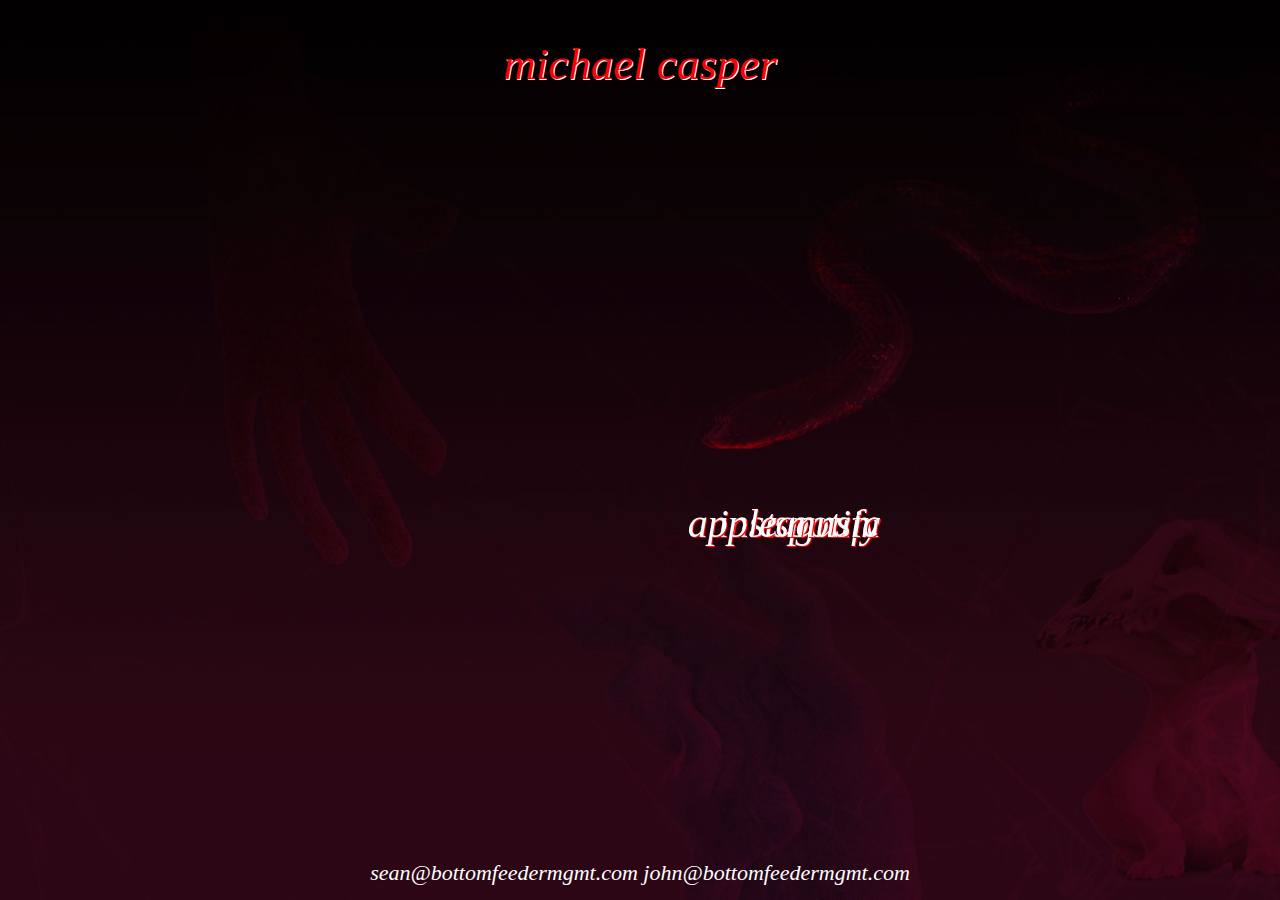
<file: index.html>
<!DOCTYPE html>
<html>
<title>MICHAEL CASPER</title>
<head>
<title>
Michael Casper
</title>
<meta name="viewport" content="width=device-width, initial-scale=1.0">
<link type="text/css" rel="stylesheet" href="style.css"/>
<link rel="shortcut icon" href="cadesix.github.io/favicon.png"/>


</head>
<body>
	<div id="header"> 
		michael casper
	</div>
	
	<div id="email">
		sean@bottomfeedermgmt.com john@bottomfeedermgmt.com
	<div>
	
	
	<div id="spotify" class="animated">	
		<a href="https://open.spotify.com/track/5lG9CvNtE3P72qvdtOmeRl?si=YcUtsxR0SOKYdT5hFkk9ww">spotify</a>
	</div>
	
	<div id="instagram" class="animated">	
		<a href="https://instagram.com/passionatemichael">instagram</a>
	</div>
	
	<div id="applemusic" class="animated">	
		<a href="https://itunes.apple.com/us/album/teenage-apathy/1422135189?i=1422136058">apple music</a>
	</div>
	
	<div id="vid" class="vid">
<iframe width="650" height="549" src="https://www.youtube.com/embed/_jRqWHteay4?autoplay=1" frameborder="0" allow="autoplay; encrypted-media" allowfullscreen></iframe>
</body>

</html>
</file>
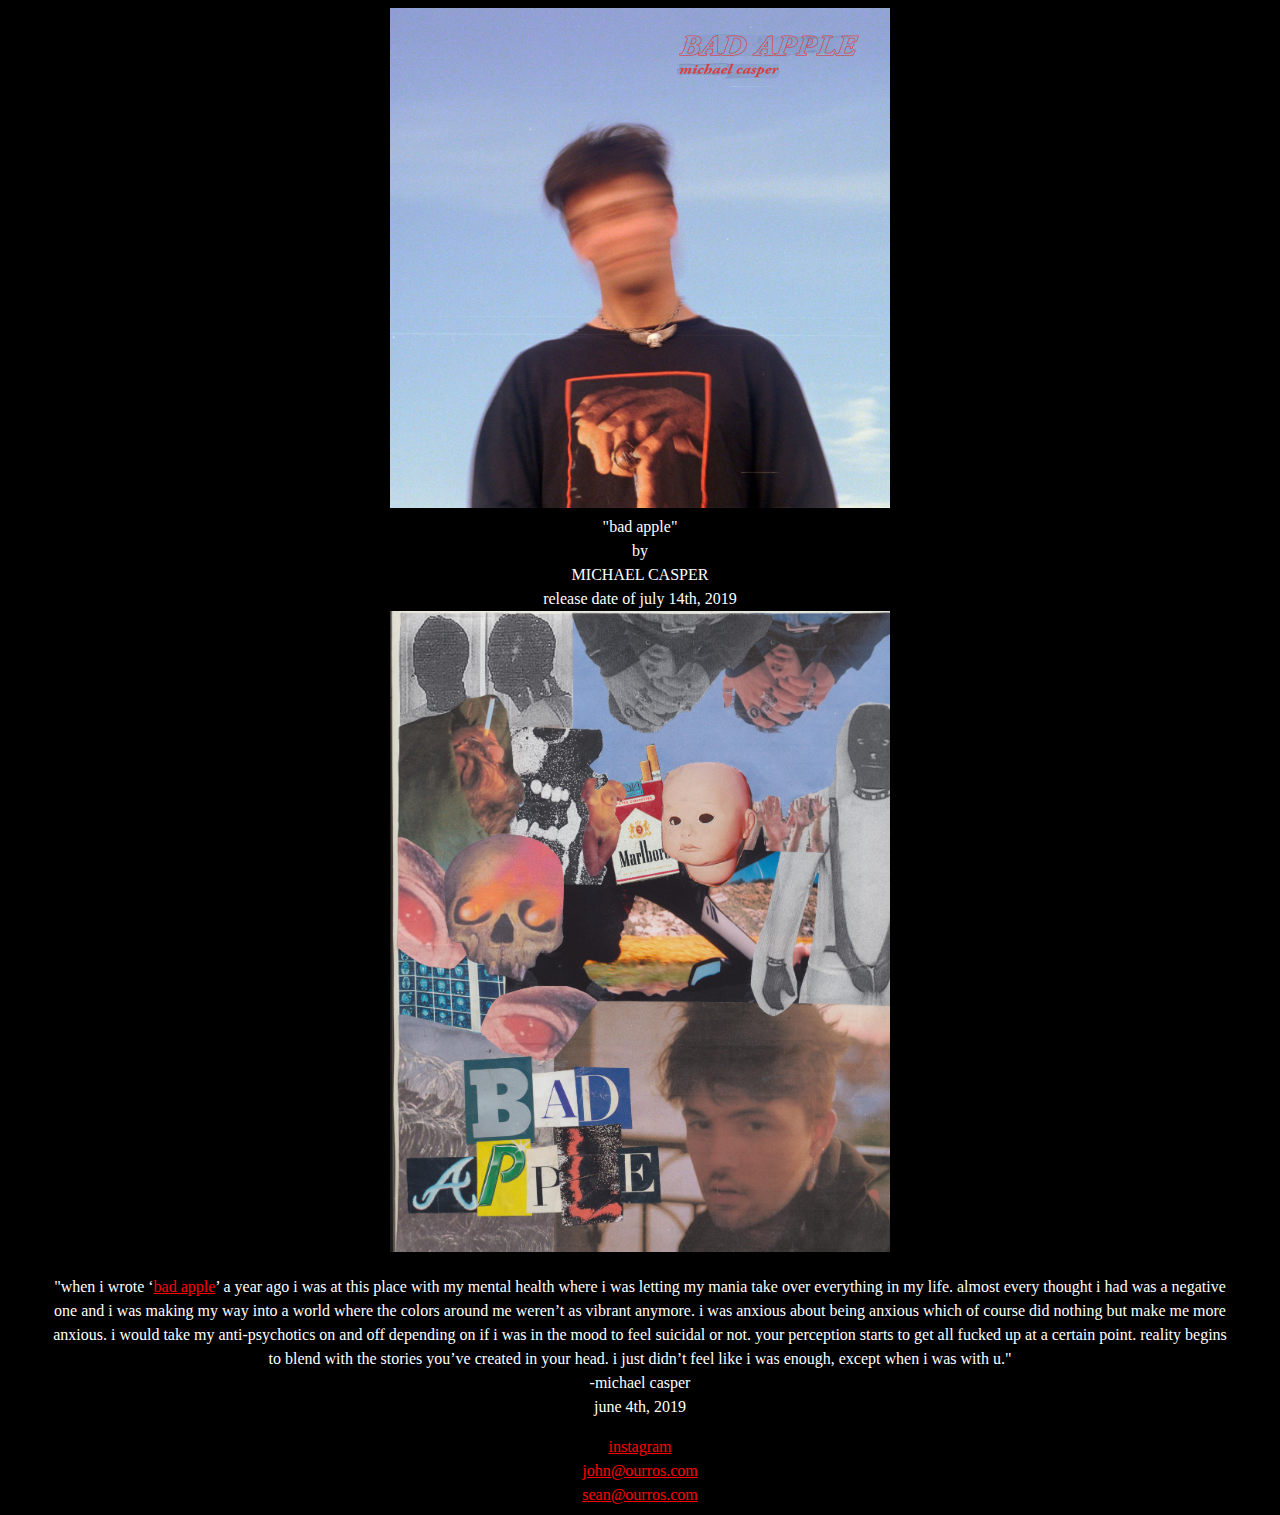
<file: badapple.html>
<!DOCTYPE html>
<head>
<title> Bad Apple
</title>
</head>

<style>
body {
  background-color: black;
  color: white;
  text-align: center;
  margin-left: 50px;
  margin-right: 50px;
}

#head {
line-height: 1.5;
}

a:link {
  color: red;
}

a:hover {
  color: white;
}

a:visited {
  color: red;
}

a:active {
  color: red;
}

</style>

<body>

<div id="head">
<img src="BadAppleCoverFinal.jpeg" width="500" height="500"><br>
"bad apple"<br>
by <br>MICHAEL CASPER<br>
release date of july 14th, 2019<br>

<img src="collage.JPG" width="500">

<p>
"when i wrote ‘<a href="https://soundcloud.com/michaelxcasper/bad-apple/s-w2tNz">bad apple</a>’ a year ago i was at this place with my mental health
where i was letting my mania take over everything in my life.
almost every thought i had was a negative one and i was making my way into a world
where the colors around me weren’t as vibrant anymore. i was anxious about being
anxious which of course did nothing but make me more anxious.
i would take my anti-psychotics on and off depending on if i was in the mood to
feel suicidal or not. your perception starts to get all fucked up at a certain point.
reality begins to blend with the stories you’ve created in your head.
i just didn’t feel like i was enough, except when i was with u."<br>
-michael casper<br>
june 4th, 2019
</p>
<a href="http://instagram.com/passionatemichael">instagram</a><br>
<a href="mailto:john@ourros.com">john@ourros.com</a><br>
<a href="mailto:sean@ourros.com">sean@ourros.com</a>
</div>



</body>
</file>
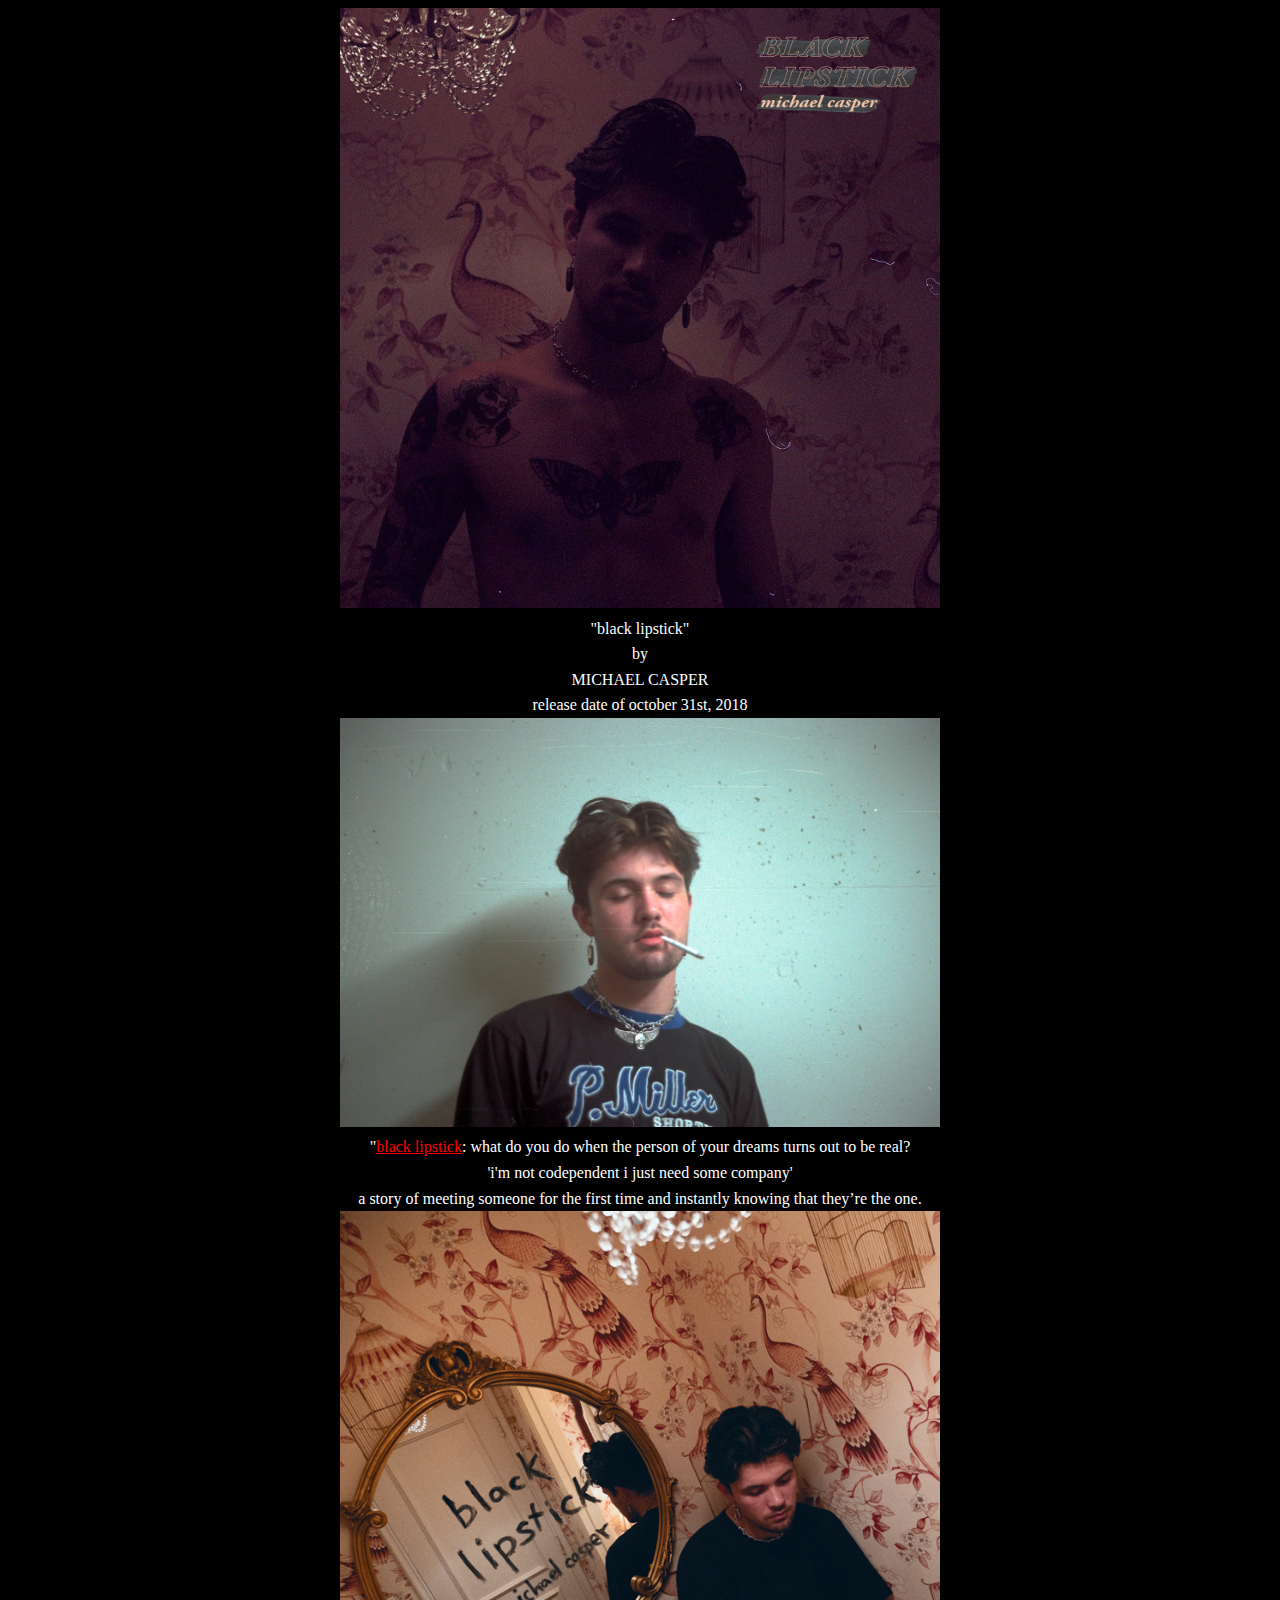
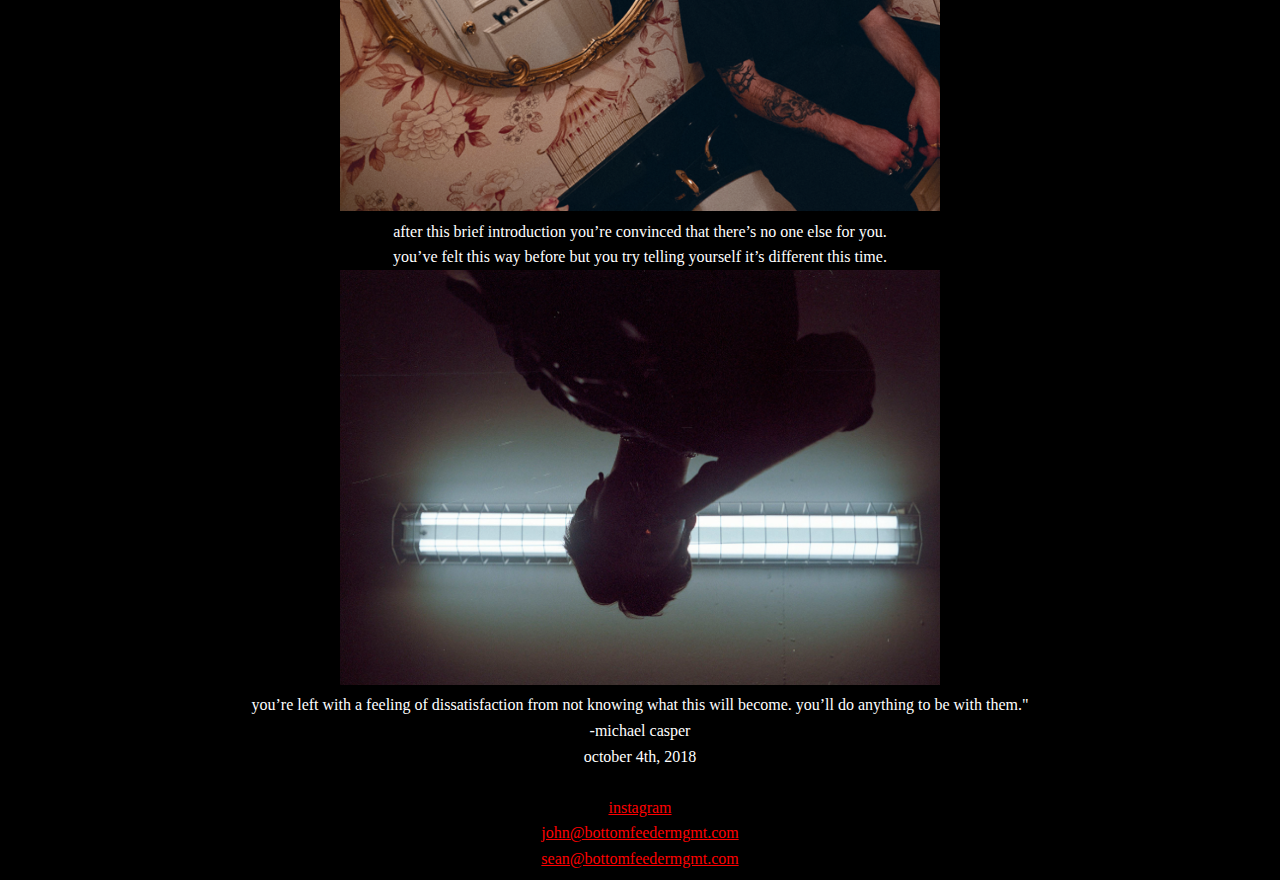
<file: blacklipstick.html>
<!DOCTYPE html>
<title>Black Lipstick</title>
<head>
    <style>
    body {
    background-color:black;
    text-align: center;
    color:white;
    font-family:"Times New Roman";
    font-size: 16px;
    line-height: 1.6;
    }

    div {
    text-align: center;
    color:red;
    font-family:"Times New Roman";
    font-size: 16px;
    }

    a:link {
    color: red;
    text-decoration:underline;
    }

    a:visited {
    color: red;
    text-decoration:none;
    }

    a:hover {
    color: red;
    text-decoration:none;
    }

    a:active {
    color: red;
    text-decoration:none;
    }

    </style>
</head>

<body>
  <img src="3.jpg" width=600px; height=auto;><br>


"black lipstick"<br>
by<br>
MICHAEL CASPER<br>

release date of october 31st, 2018<br>

<img src="5.jpg" width=600px; height=auto;><br>

<pr>
    "<a href="https://soundcloud.com/michaelxcasper/black-lipstick-1/s-KGo2W">black lipstick</a>: what do you do when the person of your dreams turns out to be real?<br> 
    'i'm not codependent i just need some company'<br>
   a story of meeting someone for the first time and instantly knowing that they’re the one. <br>
</pr>
<pr>
</pr>
<img src="blacklipstic.png" width=600px; height=auto;><br>


<pr>
  after this brief introduction you’re convinced that there’s no one else for you.<br>
  you’ve felt this way before but you try telling yourself it’s different this time.
</pr> <br>
<img src="2.jpg" width=600px; height=auto;><br>


<pr>
  you’re left with a feeling of dissatisfaction from not knowing what this will become.
you’ll do anything to be with them."<br>

-michael casper<br>

october 4th, 2018<br><br>
</pr>

<div>
<a href="https://instagram.com/rawnzell">instagram</a><br>
<a href="mailto:john@bottomfeedermgmt.com">john@bottomfeedermgmt.com</a><br>
<a href="mailto:sean@bottomfeedermgmt.com">sean@bottomfeedermgmt.com</a><br>
</div>

</body>
</file>
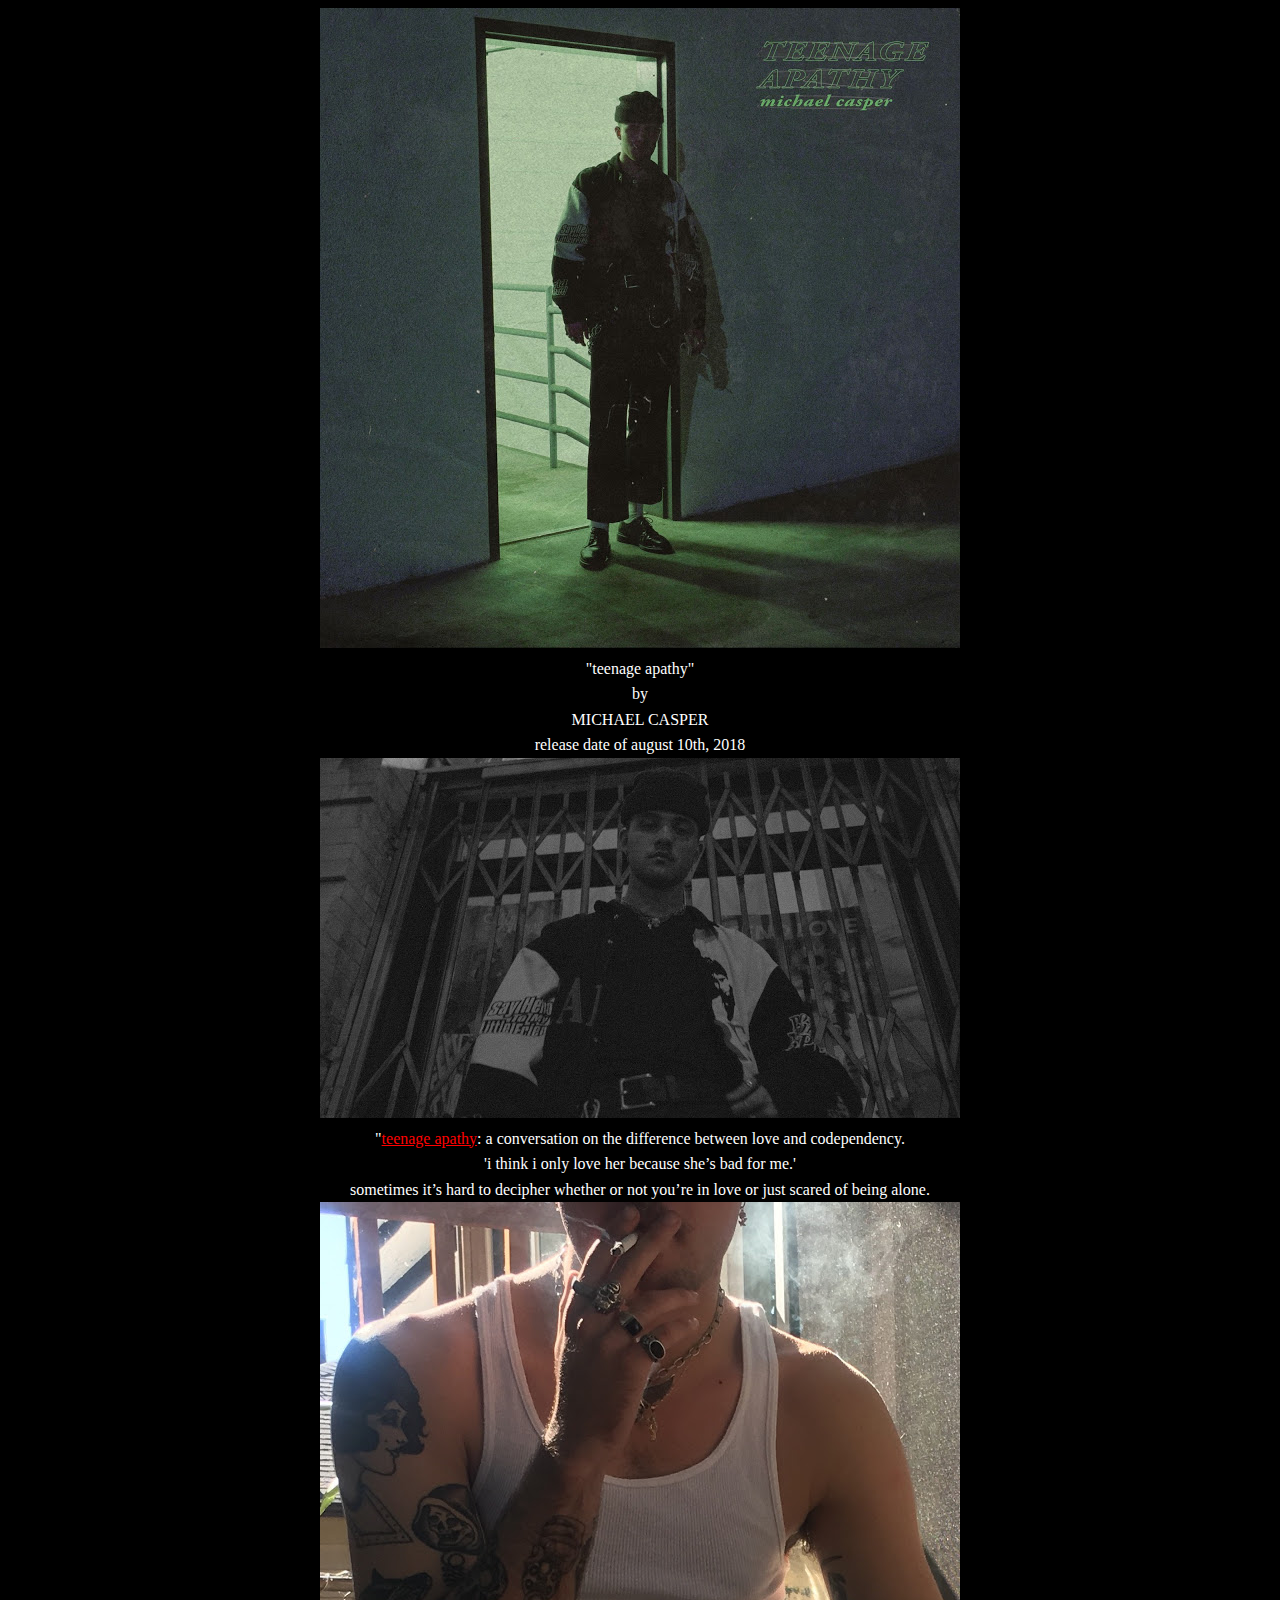
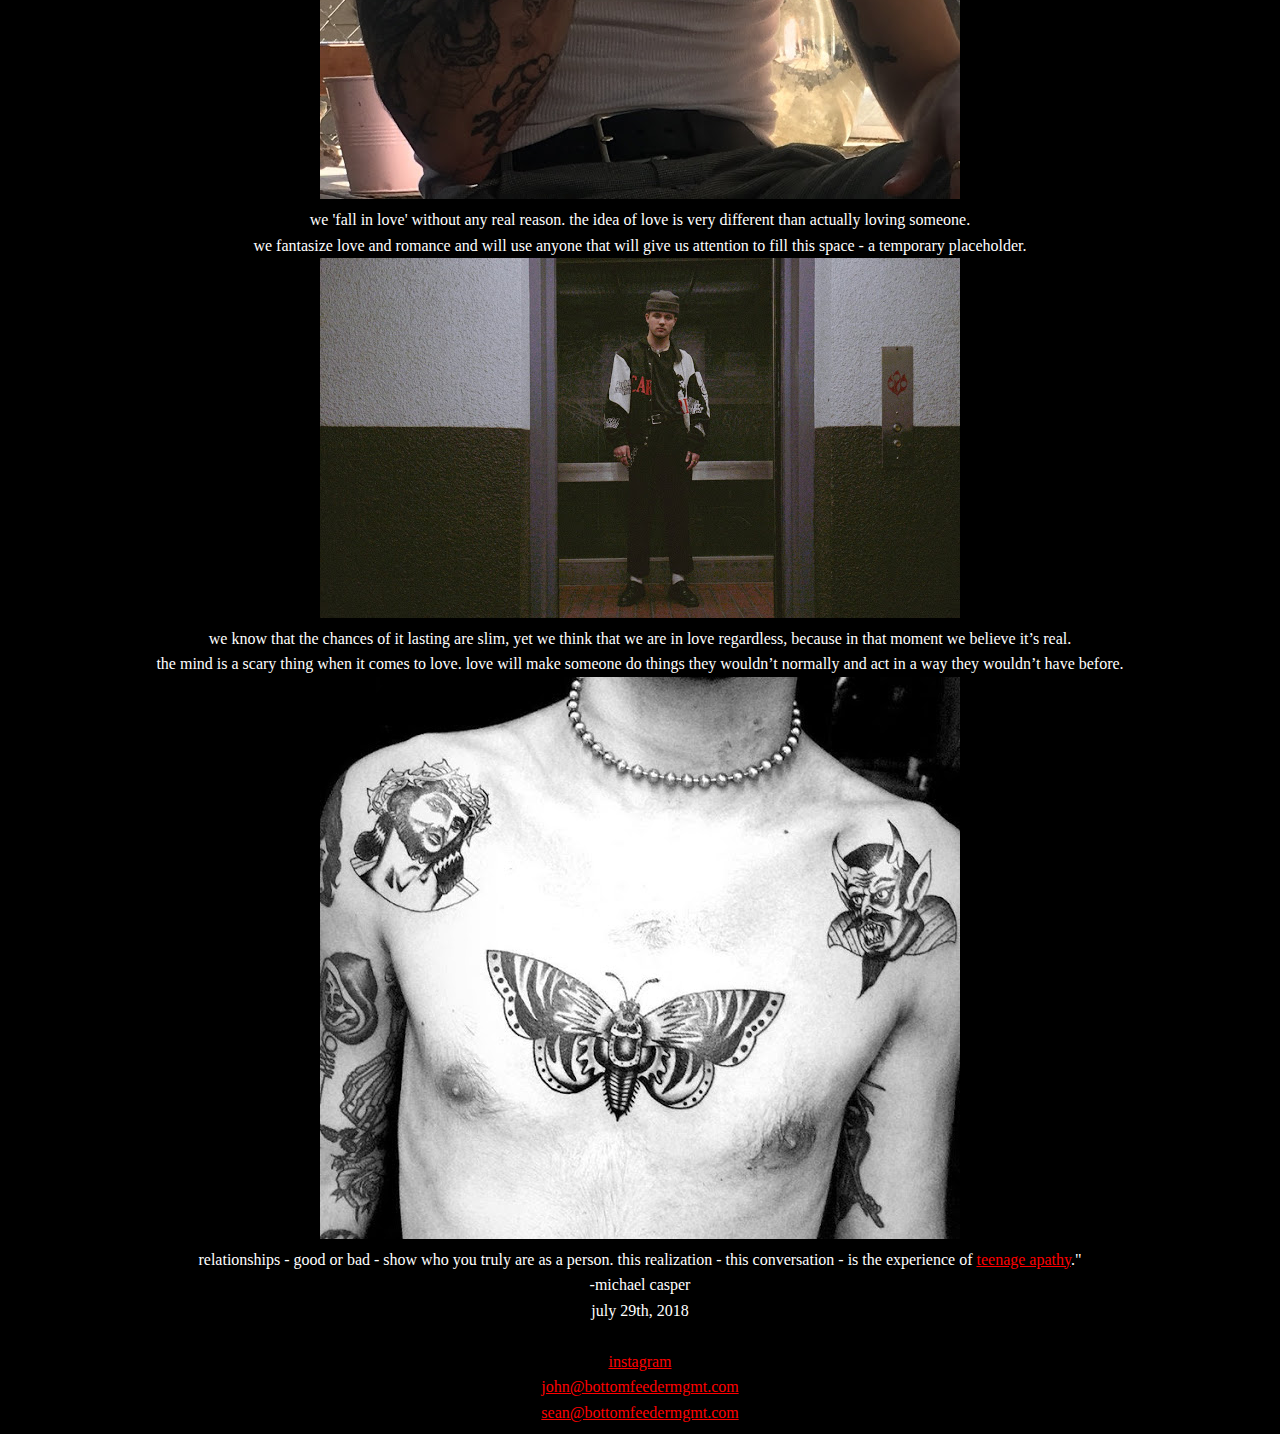
<file: teenageapathy.html>
<!DOCTYPE html>
<title> Teenage Apathy</title>
<head>
    <style>
    body {
    background-color:black;
    text-align: center;
    color:white;
    font-family:"Times New Roman";
    font-size: 16px;
    line-height: 1.6;
    }
        
    div {
    text-align: center;
    color:red;
    font-family:"Times New Roman";
    font-size: 16px;     
    }
        
    a:link {
    color: red;
    text-decoration:underline;
    }
        
    a:visited {
    color: red;
    text-decoration:none;
    }
        
    a:hover {
    color: red;
    text-decoration:none;
    }
        
    a:active {
    color: red;
    text-decoration:none;
    }
        
    </style>
</head>

<body>
    
<img src="TEENAGEAPATHYFINAL.jpg"><br>
    
"teenage apathy"<br>
by<br>
MICHAEL CASPER<br>

release date of august 10th, 2018<br>

<img src="michael%20facebook%20profile%202.jpg"><br>

<pr>
    "<a href="https://soundcloud.com/michaelxcasper/teenage-apathy-1/s-QnAEW">teenage apathy</a>: a conversation on the difference between love and codependency. <br>
'i think i only love her because she’s bad for me.'<br>
sometimes it’s hard to decipher whether or not you’re in love or just scared of being alone.<br>
</pr>
    
<img src="FullSizeRender-7.jpg"><br>

<pr>
we 'fall in love' without any real reason. the idea of love is very different than actually loving someone.<br>
we fantasize love and romance and will use anyone that will give us attention to fill this space - a temporary placeholder.<br>
</pr>
    
<img src="michaelelevator.jpg.jpeg"><br>

<pr>
we know that the chances of it lasting are slim, yet we think that we are in love regardless, because in that moment we believe it’s real.<br>
the mind is a scary thing when it comes to love. love will make someone do things they wouldn’t normally and act in a way they wouldn’t have before. 
</pr> <br>
    
<img src="FullSizeRender-3.jpg"><br>

<pr>
relationships - good or bad - show who you truly are as a person. this realization - this conversation - is the experience of <a href="https://soundcloud.com/michaelxcasper/teenage-apathy-1/s-QnAEW">teenage apathy</a>."<br>

-michael casper<br>

 july 29th, 2018<br><br>
</pr>
    
<div>
<a href="https://instagram.com/rawnzell">instagram</a><br>
<a href="mailto:john@bottomfeedermgmt.com">john@bottomfeedermgmt.com</a><br>
<a href="mailto:sean@bottomfeedermgmt.com">sean@bottomfeedermgmt.com</a><br>
</div>
    
</body>
</file>
<file: style.css>
#footer {
text-align: center;
font-size: 50px;
color: white;
}

#header {
color: red;

font-family: "Times New Roman";
font-style: bold;
font-style: italic;
font-size: 45px;
text-align: center;
text-shadow: 1px 1px white;
	
position: relative;
top: 30px;
}

#email {
color: white;

font-family: "Times New Roman";
font-style: bold;
font-style: italic;
font-size: 22px;
text-align: center;
	
position: relative;
top: 800px;
bottom: 50px;
}

#spotify {
color:white;
animation-name: ani;
animation-duration: 5s;
animation-iteration-count: infinite;
animation-direction: normal;
animation-timing-function: linear;
animation-delay: -2.0s;

font-family: "Times New Roman";
font-style: bold;
font-style: italic;
font-size: 40px;
text-shadow: 1px 1px red;

position: fixed;
right: 400px;
top: 500px;
}

#instagram {
color:white;
animation-name: ani;
animation-duration: 5s;
animation-iteration-count: infinite;
animation-direction: normal;
animation-timing-function: linear;

font-family: "Times New Roman";
font-style: bold;
font-style: italic;
font-size: 40px;
text-shadow: 1px 1px red;

position: fixed;
right: 400px;
top: 500px;
}

#applemusic {
color:white;
animation-name: ani;
animation-duration: 5s;
animation-iteration-count: infinite;
animation-direction: normal;
animation-timing-function: linear;
animation-delay: -3s;

font-family: "Times New Roman";
font-style: bold;
font-style: italic;
font-size: 40px;
text-shadow: 1px 1px red;

position: fixed;
right: 400px;
top: 500px;
}

#vid {
position:fixed;
top:150px;
left:25px;

}


html {
background-image: url("BG.jpg");
background-size: cover;
background-position: center center;
background-attachment: fixed;
}

@keyframes ani {
    from { transform: rotate(0deg) translateX(200px) rotate(0deg); }
    to   { transform: rotate(360deg) translateX(200px) rotate(-360deg); }
}

@keyframes casper {
0% {opacity: 0.0; top:10px; left:400px; right:400px;} 
100% {opacity: 1.0; top:60px; left: 400px; right: 400px;} 

}


a:link {
color: white;
text-decoration:none;
}

a:visited {
color:white;
text-decoration:none;
}

a:hover {
color:black;
text-decoration:none;
}

a:active {
color:black
text-decoration:none;
}

@media (max-width: 768px) {
    #header {
		animation: none;
        position: relative;
    }
    
    #spotify {
        animation: none;
        position: relative;
        right: 10px;
        left: 10px;
        top: 200px;
    }
    
    #instagram {
        animation: none;
        position: relative;
        right: 10px;
        left: 10px;
        top: 200px;
    }
    
    #applemusic {
        animation: none;
        position: relative;
        right: 10px;
        left: 10px;
        top: 200px;
    }
    
    #email {
		color: white;
	
		font-family: "Times New Roman";
		font-style: bold;
		font-style: italic;
		font-size: 22px;
		text-align: center;
	
		position: relative;
		top: 50px;
		bottom: 50px;
	}

	.vid {
		display: none;
    }
	
}
</file>
